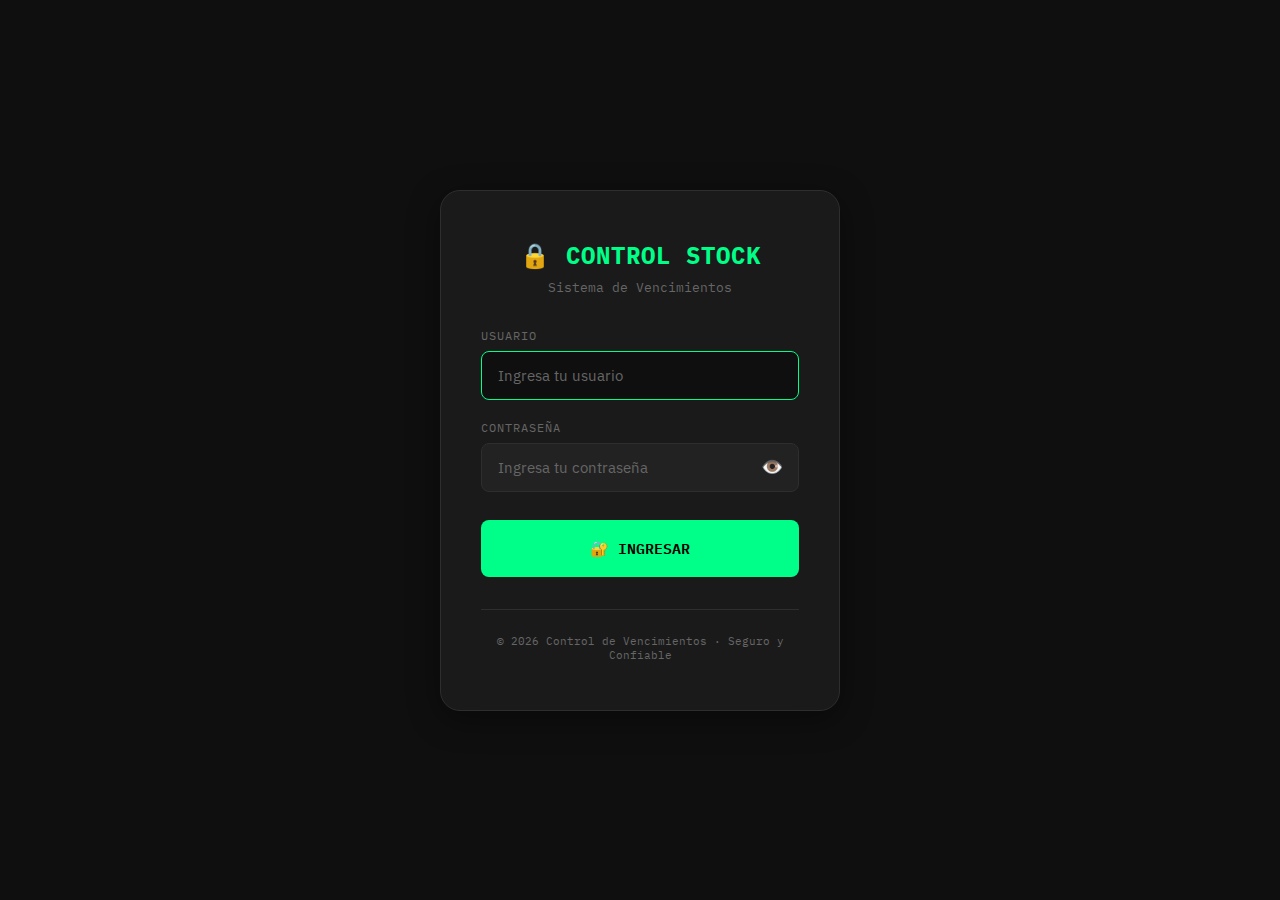
<file: login.html>
<!DOCTYPE html>
<html lang="es">
<head>
    <meta charset="UTF-8">
    <meta name="viewport" content="width=device-width, initial-scale=1.0">
    <title>Login - Control de Vencimientos</title>
    <link href="https://fonts.googleapis.com/css2?family=IBM+Plex+Mono:wght@400;600&family=IBM+Plex+Sans:wght@400;500;600&display=swap" rel="stylesheet">
    <style>
        :root {
            --bg: #0f0f0f;
            --surface: #1a1a1a;
            --surface2: #222222;
            --border: #2e2e2e;
            --text: #e8e8e8;
            --text-muted: #666;
            --green: #00ff88;
            --green-dim: #00ff8820;
            --red: #ff4444;
        }

        * { margin: 0; padding: 0; box-sizing: border-box; }

        body {
            background: var(--bg);
            color: var(--text);
            font-family: 'IBM Plex Sans', sans-serif;
            min-height: 100vh;
            display: flex;
            align-items: center;
            justify-content: center;
            padding: 20px;
        }

        .login-container {
            background: var(--surface);
            border: 1px solid var(--border);
            border-radius: 20px;
            padding: 48px 40px;
            max-width: 400px;
            width: 100%;
            box-shadow: 0 8px 32px rgba(0, 0, 0, 0.4);
        }

        .logo {
            text-align: center;
            margin-bottom: 32px;
        }

        .logo h1 {
            font-family: 'IBM Plex Mono', monospace;
            font-size: 24px;
            color: var(--green);
            margin-bottom: 8px;
            letter-spacing: 1px;
        }

        .logo p {
            font-size: 13px;
            color: var(--text-muted);
            font-family: 'IBM Plex Mono', monospace;
        }

        .form-group {
            margin-bottom: 20px;
        }

        label {
            display: block;
            font-size: 12px;
            color: var(--text-muted);
            margin-bottom: 8px;
            font-family: 'IBM Plex Mono', monospace;
            text-transform: uppercase;
            letter-spacing: 1px;
        }

        input {
            width: 100%;
            padding: 14px 16px;
            background: var(--surface2);
            border: 1px solid var(--border);
            border-radius: 8px;
            color: var(--text);
            font-size: 15px;
            font-family: 'IBM Plex Sans', sans-serif;
            transition: all 0.2s;
        }

        input:focus {
            outline: none;
            border-color: var(--green);
            background: var(--bg);
        }

        input::placeholder {
            color: var(--text-muted);
        }

        .btn-login {
            width: 100%;
            padding: 16px;
            background: var(--green);
            color: #000;
            border: none;
            border-radius: 8px;
            font-size: 15px;
            font-weight: 600;
            font-family: 'IBM Plex Mono', monospace;
            cursor: pointer;
            transition: all 0.2s;
            margin-top: 8px;
        }

        .btn-login:hover {
            background: #00cc70;
            transform: translateY(-2px);
            box-shadow: 0 4px 12px rgba(0, 255, 136, 0.3);
        }

        .btn-login:active {
            transform: translateY(0);
        }

        .error-message {
            background: rgba(255, 68, 68, 0.1);
            border: 1px solid var(--red);
            color: var(--red);
            padding: 12px 16px;
            border-radius: 8px;
            font-size: 13px;
            margin-top: 16px;
            display: none;
            font-family: 'IBM Plex Mono', monospace;
        }

        .error-message.show {
            display: block;
            animation: shake 0.3s;
        }

        @keyframes shake {
            0%, 100% { transform: translateX(0); }
            25% { transform: translateX(-10px); }
            75% { transform: translateX(10px); }
        }

        .footer {
            text-align: center;
            margin-top: 32px;
            padding-top: 24px;
            border-top: 1px solid var(--border);
        }

        .footer p {
            font-size: 11px;
            color: var(--text-muted);
            font-family: 'IBM Plex Mono', monospace;
        }

        .password-toggle {
            position: relative;
        }

        .password-toggle button {
            position: absolute;
            right: 12px;
            top: 50%;
            transform: translateY(-50%);
            background: none;
            border: none;
            color: var(--text-muted);
            cursor: pointer;
            font-size: 18px;
            padding: 4px;
            transition: color 0.2s;
        }

        .password-toggle button:hover {
            color: var(--green);
        }

        @media (max-width: 480px) {
            .login-container {
                padding: 32px 24px;
            }
        }
    </style>
</head>
<body>
    <div class="login-container">
        <div class="logo">
            <h1>🔒 CONTROL STOCK</h1>
            <p>Sistema de Vencimientos</p>
        </div>

        <form id="loginForm" onsubmit="login(event)">
            <div class="form-group">
                <label for="usuario">Usuario</label>
                <input 
                    type="text" 
                    id="usuario" 
                    placeholder="Ingresa tu usuario"
                    autocomplete="username"
                    required
                    autofocus
                >
            </div>

            <div class="form-group">
                <label for="password">Contraseña</label>
                <div class="password-toggle">
                    <input 
                        type="password" 
                        id="password" 
                        placeholder="Ingresa tu contraseña"
                        autocomplete="current-password"
                        required
                    >
                    <button type="button" onclick="togglePassword()" title="Mostrar/Ocultar contraseña">
                        👁️
                    </button>
                </div>
            </div>

            <button type="submit" class="btn-login">
                🔐 INGRESAR
            </button>

            <div id="errorMessage" class="error-message">
                ❌ Usuario o contraseña incorrectos
            </div>
        </form>

        <div class="footer">
            <p>© 2026 Control de Vencimientos · Seguro y Confiable</p>
        </div>
    </div>

    <script>
        // Base de datos de usuarios (en producción esto iría en el servidor)
        const USUARIOS = {
            'admin': {
                password: 'admin123',
                rol: 'admin',
                nombre: 'Administrador',
                sucursal: null
            },
            'fair': {
                password: 'fair2024',
                rol: 'repositor',
                nombre: 'Repositor Fair',
                sucursal: 'Fair'
            },
            'burzaco': {
                password: 'burzaco2024',
                rol: 'repositor',
                nombre: 'Repositor Burzaco',
                sucursal: 'Burzaco'
            },
            'korn': {
                password: 'korn2024',
                rol: 'repositor',
                nombre: 'Repositor A.Korn',
                sucursal: 'A.Korn'
            },
            'tucuman': {
                password: 'tucuman2024',
                rol: 'repositor',
                nombre: 'Repositor Tucumán',
                sucursal: 'Tucumán'
            },
            'cd': {
                password: 'cd2024',
                rol: 'repositor',
                nombre: 'Repositor CD',
                sucursal: 'Centro de Distribución'
            }
        };

        function login(event) {
            event.preventDefault();
            
            const usuario = document.getElementById('usuario').value.toLowerCase().trim();
            const password = document.getElementById('password').value;
            const errorMsg = document.getElementById('errorMessage');

            // Validar credenciales
            if (USUARIOS[usuario] && USUARIOS[usuario].password === password) {
                // Login exitoso
                const userData = {
                    usuario: usuario,
                    rol: USUARIOS[usuario].rol,
                    nombre: USUARIOS[usuario].nombre,
                    sucursal: USUARIOS[usuario].sucursal,
                    loginTime: new Date().toISOString()
                };

                // Guardar sesión en localStorage
                localStorage.setItem('session', JSON.stringify(userData));

                // Redirigir a index
                window.location.href = 'index.html';
            } else {
                // Login fallido
                errorMsg.classList.add('show');
                setTimeout(() => {
                    errorMsg.classList.remove('show');
                }, 3000);

                // Limpiar password
                document.getElementById('password').value = '';
                document.getElementById('password').focus();
            }
        }

        function togglePassword() {
            const input = document.getElementById('password');
            const btn = event.target;
            
            if (input.type === 'password') {
                input.type = 'text';
                btn.textContent = '🙈';
            } else {
                input.type = 'password';
                btn.textContent = '👁️';
            }
        }

        // Si ya hay sesión activa, redirigir
        window.addEventListener('DOMContentLoaded', () => {
            const session = localStorage.getItem('session');
            if (session) {
                window.location.href = 'index.html';
            }
        });

        // Permitir Enter para submit
        document.getElementById('password').addEventListener('keypress', (e) => {
            if (e.key === 'Enter') {
                document.getElementById('loginForm').dispatchEvent(new Event('submit'));
            }
        });
    </script>
</body>
</html>
</file>
